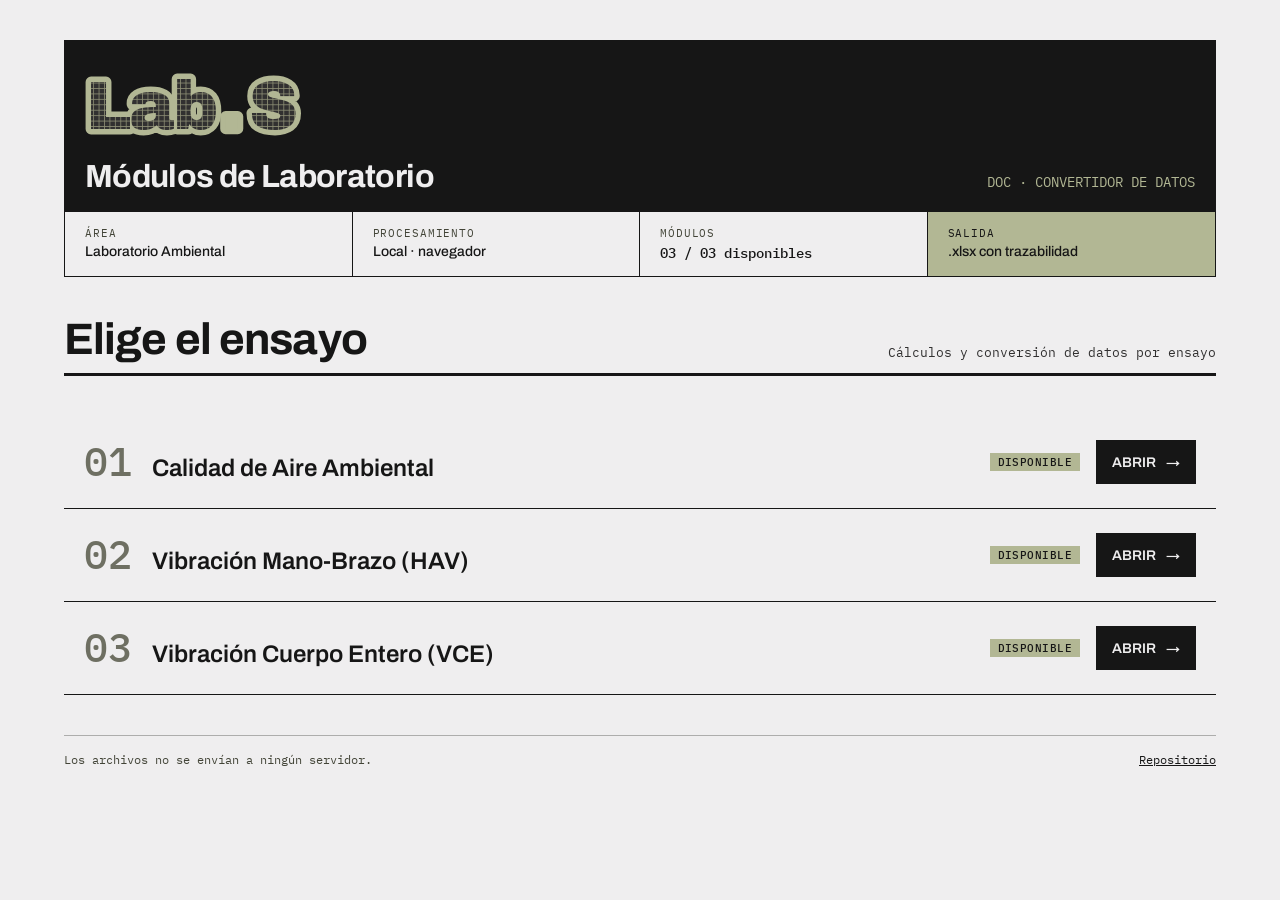
<file: index.html>
<!DOCTYPE html>
<html lang="es">
<head>
<meta charset="UTF-8">
<meta name="viewport" content="width=device-width, initial-scale=1.0">
<title>Módulos de Laboratorio · Convertidor de datos</title>
<link rel="stylesheet" href="assets/theme.css">
</head>
<body>

<div class="page page-wide">

  <header class="doc-header">
    <div class="doc-header-top has-logo">
      <!-- Logo "Lab.S": copia inline de assets/brand/labs-logo.svg (sin su bloque <style>, que acá
           lo da theme.css) para que use la fuente cargada y los tokens --logo-*. -->
      <svg class="doc-logo logo logo--negativo" viewBox="20 12 330 106" preserveAspectRatio="xMinYMid meet" role="img" aria-label="Lab.S">
        <defs>
          <pattern id="logo-malla" width="8" height="8" patternUnits="userSpaceOnUse">
            <rect width="8" height="8" fill="var(--logo-fill)"/>
            <path d="M0 0.6H8M0.6 0V8" stroke="var(--logo-mesh)" stroke-width="1.2"/>
          </pattern>
        </defs>
        <g class="logo-letras" fill="url(#logo-malla)" stroke="var(--logo-ink)">
          <text x="213" y="100" text-anchor="end">Lab</text>
          <text x="262" y="100">S</text>
        </g>
        <rect x="227" y="82" width="18" height="18" paint-order="stroke" fill="var(--logo-dot)"
              stroke="var(--logo-ink)" stroke-width="16" stroke-linejoin="round"/>
      </svg>
      <h1 class="doc-title">Módulos de Laboratorio</h1>
      <span class="doc-code">DOC · CONVERTIDOR DE DATOS</span>
    </div>
    <div class="doc-cell"><span class="lbl">Área</span><span class="doc-cell-value">Laboratorio Ambiental</span></div>
    <div class="doc-cell"><span class="lbl">Procesamiento</span><span class="doc-cell-value">Local · navegador</span></div>
    <div class="doc-cell"><span class="lbl">Módulos</span><span class="doc-cell-value" style="font-family:var(--font-mono)">03 / 03 disponibles</span></div>
    <div class="doc-cell is-sage"><span class="lbl">Salida</span><span class="doc-cell-value">.xlsx con trazabilidad</span></div>
  </header>

  <section class="home-title-row">
    <h2 class="home-title">Elige el ensayo</h2>
    <span class="home-subtitle">Cálculos y conversión de datos por ensayo</span>
  </section>

  <ol class="module-list">
    <li>
      <a class="module-link" href="modules/calidad-aire/index.html">
        <div class="module-main">
          <span class="module-num">01</span>
          <span class="module-name">Calidad de Aire Ambiental</span>
        </div>
        <div class="module-actions">
          <span class="chip-ok">Disponible</span>
          <span class="module-open">ABRIR <span aria-hidden="true">→</span></span>
        </div>
      </a>
    </li>
    <li>
      <a class="module-link" href="modules/vibracion-mano-brazo/index.html">
        <div class="module-main">
          <span class="module-num">02</span>
          <span class="module-name">Vibración Mano-Brazo (HAV)</span>
        </div>
        <div class="module-actions">
          <span class="chip-ok">Disponible</span>
          <span class="module-open">ABRIR <span aria-hidden="true">→</span></span>
        </div>
      </a>
    </li>
    <li>
      <a class="module-link" href="modules/vibracion-cuerpo-entero/index.html">
        <div class="module-main">
          <span class="module-num">03</span>
          <span class="module-name">Vibración Cuerpo Entero (VCE)</span>
        </div>
        <div class="module-actions">
          <span class="chip-ok">Disponible</span>
          <span class="module-open">ABRIR <span aria-hidden="true">→</span></span>
        </div>
      </a>
    </li>
  </ol>

  <footer class="page-footer">
    <span>Los archivos no se envían a ningún servidor.</span>
    <span><a href="https://github.com/Emg17031998/modulos-convertidor-datos">Repositorio</a></span>
  </footer>

</div>

</body>
</html>
</file>
<file: assets/theme.css>
/* Rediseño "Ficha técnica" (paleta oliva) — sistema visual compartido.
   Referencia: rediseno-ficha-tecnica/DESIGN_HANDOFF.md y design-reference/C2-Tokens.dc.html.
   Reglas: texto pequeño solo en --ink, --ink-2 u --olive-900; los rellenos --olive-500 y --sage
   llevan texto --ink; sin esquinas redondeadas, sin sombras, sin degradados. */

@import url('https://fonts.googleapis.com/css2?family=Archivo:wght@400;500;600;700&family=Archivo+Black&family=IBM+Plex+Mono:wght@400;500&display=swap');

:root{
  --bg:#EFEEEF;          /* fondo de página y campos */
  --ink:#161616;         /* texto, bordes, banda de encabezado, botón Calcular, avisos */
  --ink-2:#313030;       /* texto secundario y notas */
  --olive-900:#424437;   /* etiquetas pequeñas, botón Descargar */
  --olive-600:#6E6F62;   /* numerales grandes, borde de zona de carga (NO para texto < 24px) */
  --olive-500:#8D9075;   /* relleno del número de paso */
  --sage:#B2B794;        /* encabezado de tabla, estado OK / Cumple */
  --rule:#ADADAC;        /* líneas finas entre filas */
  --font-sans:"Archivo", system-ui, sans-serif;
  --font-mono:"IBM Plex Mono", ui-monospace, monospace;
  --border:1.5px solid var(--ink);
  /* Logo "Lab.S" (assets/brand/labs-logo.svg): variante principal; .logo--* la cambia. */
  --logo-ink:var(--ink);       /* contorno */
  --logo-mesh:var(--olive-500);/* malla milimetrada */
  --logo-dot:var(--sage);      /* punto */
  --logo-fill:var(--bg);       /* fondo del interior de las letras */
}

*{box-sizing:border-box;}
body{margin:0;background:var(--bg);color:var(--ink);font-family:var(--font-sans);}
a{color:var(--ink);}
a:hover{color:var(--olive-900);}
input[type=file]{display:none;}
[hidden]{display:none !important;}

/* ---------- Página y encabezado de documento ---------- */
.page{
  max-width:1040px;margin:0 auto;padding:32px 24px 64px;
  display:flex;flex-direction:column;gap:36px;
}
.page-wide{max-width:1200px;padding-top:40px;gap:40px;}

.back-link{
  font-family:var(--font-mono);font-size:13px;text-decoration:none;
  display:inline-flex;align-items:center;min-height:44px;align-self:flex-start;
}

/* 4 columnas fijas (Magnitud, Resolución, Norma, Salida): con auto-fit la fila de título de ancho
   completo impide que se colapsen las columnas vacías y queda un hueco a la derecha. */
.doc-header{border:var(--border);display:grid;grid-template-columns:repeat(4, 1fr);}
.doc-header-top{
  grid-column:1 / -1;background:var(--ink);color:var(--bg);padding:18px 20px;
  display:flex;flex-wrap:wrap;gap:12px;justify-content:space-between;align-items:baseline;
}
.doc-title{margin:0;font-size:32px;font-weight:700;letter-spacing:-.02em;line-height:1.1;color:var(--bg);}
.doc-code{font-family:var(--font-mono);font-size:14px;color:var(--sage);}
.doc-cell{padding:14px 20px;display:flex;flex-direction:column;gap:4px;border-right:1px solid var(--ink);}
.doc-cell:last-child{border-right:0;}
.doc-cell-value{font-size:14px;font-weight:500;}
.doc-cell.is-sage{background:var(--sage);}
.doc-cell.is-sage .lbl{color:var(--ink);}

/* Logo "Lab.S" (SVG inline, misma marca que assets/brand/labs-logo.svg). En la banda negra va
   arriba del título, en su propia fila. */
.logo--principal{--logo-ink:var(--ink);--logo-mesh:var(--olive-500);--logo-dot:var(--sage);--logo-fill:var(--bg);}
.logo--negativo{--logo-ink:var(--sage);--logo-mesh:var(--olive-500);--logo-dot:var(--sage);--logo-fill:var(--ink-2);}
.logo--plano{--logo-ink:var(--ink);--logo-mesh:var(--rule);--logo-dot:var(--ink);--logo-fill:#FFFFFF;}
.logo-letras{
  font-family:"Archivo Black", var(--font-sans);font-size:100px;letter-spacing:-3px;
  paint-order:stroke;stroke-width:16px;stroke-linejoin:round;
}
.doc-header-top.has-logo{padding-top:28px;}
.doc-logo{flex-basis:100%;display:block;height:72px;width:auto;max-width:100%;margin-bottom:6px;}

/* ---------- Tipografía de apoyo ---------- */
.lbl{
  font-family:var(--font-mono);font-size:11px;letter-spacing:.08em;text-transform:uppercase;
  color:var(--olive-900);
}
.note{margin:0;font-size:13px;color:var(--ink-2);line-height:1.55;}
.note-mono{margin:0;font-family:var(--font-mono);font-size:12px;color:var(--olive-900);line-height:1.6;}
/* Unidades dentro de textos en mayúsculas: text-transform convierte "µg/m³" en "ΜG/M³". */
.unit{text-transform:none;}

/* ---------- Pasos ---------- */
.step{display:flex;flex-direction:column;gap:16px;}
.step-content{display:flex;flex-direction:column;gap:16px;}
/* Paso aún no disponible (ej. sin archivo cargado): el JS agrega/quita .disabled. */
.disabled{opacity:.45;pointer-events:none;}
.sr-only{position:absolute;width:1px;height:1px;overflow:hidden;clip:rect(0 0 0 0);white-space:nowrap;}

/* Panel de lectura del archivo (hoja, encabezado, bloques detectados…); el JS agrega .on. */
.readout{
  display:none;border:var(--border);padding:12px 16px;font-family:var(--font-mono);
  font-size:12px;line-height:1.7;color:var(--ink-2);
}
.readout.on{display:block;}
.readout b{color:var(--ink);font-weight:500;}

/* Tabla de parámetros: casillas, nombre, unidad y peso molecular (filas generadas por el JS). */
input[type=checkbox]{width:18px;height:18px;accent-color:var(--olive-900);cursor:pointer;}
.pname{font-weight:500;}
.punit{color:var(--olive-900);}
.pm-input{
  width:90px;min-height:36px;padding:0 8px;border:var(--border);border-radius:0;background:transparent;
  font-family:var(--font-mono);font-size:13px;color:var(--ink);text-align:right;
}
.pm-input:disabled{border-style:dashed;border-color:var(--olive-600);color:var(--olive-900);}
table.data tr.avg td{background:var(--sage);font-weight:500;}
.step-title{
  margin:0;font-size:20px;font-weight:700;letter-spacing:.01em;text-transform:uppercase;
  border-bottom:3px solid var(--ink);padding-bottom:8px;display:flex;gap:14px;align-items:center;
}
.step-num{
  font-family:var(--font-mono);font-weight:500;font-size:14px;letter-spacing:0;
  background:var(--olive-500);color:var(--ink);padding:2px 8px;
}

/* ---------- Campos ---------- */
.field{display:flex;flex-direction:column;gap:6px;}
.field label{
  font-family:var(--font-mono);font-size:11px;letter-spacing:.08em;text-transform:uppercase;
  color:var(--olive-900);
}
.input,
.field input[type=text], .field input[type=number], .field select{
  min-height:44px;padding:0 12px;border:var(--border);border-radius:0;background:transparent;
  font-family:var(--font-mono);font-size:15px;color:var(--ink);
}
.input:focus, .field input:focus, .field select:focus{outline:2px solid var(--olive-500);outline-offset:1px;}
.field-row{display:flex;flex-wrap:wrap;gap:16px;align-items:flex-end;}
.form-grid{display:grid;grid-template-columns:1fr 1fr;gap:14px 16px;}
.form-grid .field input{width:100%;min-width:0;}

/* ---------- Botones ---------- */
.btn, .btn-primary, .btn-secondary{
  min-height:44px;padding:0 24px;border-radius:0;cursor:pointer;
  font-family:var(--font-sans);font-size:14px;font-weight:600;
}
.btn{background:var(--ink);color:var(--bg);border:0;letter-spacing:.04em;text-transform:uppercase;}
.btn-primary{background:var(--olive-900);color:var(--bg);border:0;}
.btn-secondary{background:transparent;color:var(--ink);border:var(--border);font-weight:500;}
.btn:hover:not(:disabled){background:var(--ink-2);}
.btn-primary:hover:not(:disabled){background:var(--ink);}
.btn-secondary:hover:not(:disabled){background:var(--sage);}
.btn:disabled, .btn-primary:disabled, .btn-secondary:disabled{
  background:transparent;color:var(--ink-2);border:1.5px dashed var(--olive-600);cursor:not-allowed;
}
.actions{display:flex;flex-wrap:wrap;gap:12px;align-items:center;}
/* Fila de la "Memoria de cálculo" bajo el encabezado del documento, alineada a la derecha. */
.actions-memoria{justify-content:flex-end;margin:-8px 0 24px;}

/* ---------- Toggle segmentado (ej. Promedio / RMS) — la opción activa lleva .active ---------- */
.segmented{display:flex;border:var(--border);}
.segmented-btn{
  flex:1;min-height:44px;padding:0 16px;border:0;border-radius:0;background:transparent;color:var(--ink);
  font-family:var(--font-mono);font-size:12px;letter-spacing:.05em;text-transform:uppercase;cursor:pointer;
}
.segmented-btn + .segmented-btn{border-left:1px solid var(--ink);}
.segmented-btn.active{background:var(--ink);color:var(--bg);cursor:default;}
.segmented-btn:hover:not(.active){background:var(--sage);}

/* Ícono de información con tooltip (title). */
.info-icon{
  display:inline-flex;align-items:center;justify-content:center;width:16px;height:16px;
  border:1px solid var(--olive-900);color:var(--olive-900);font-family:var(--font-mono);
  font-size:10px;font-style:italic;text-transform:none;letter-spacing:0;cursor:help;
}

/* ---------- Zona de carga ---------- */
.dropzone{
  border:1.5px dashed var(--olive-600);padding:18px 16px;text-align:center;cursor:pointer;
  font-size:14px;transition:background .15s;
}
.dropzone:hover, .dropzone.drag{background:#E3E3DD;}
.dropzone .fname{font-family:var(--font-mono);font-size:12px;color:var(--olive-900);margin-top:6px;word-break:break-word;}
/* Zona de carga grande con ícono de subida (un solo archivo por módulo). */
.dropzone-lg{
  min-height:112px;display:flex;flex-direction:column;gap:6px;align-items:center;justify-content:center;
  font-weight:500;
}
.dropzone-lg .fname{margin-top:0;font-weight:400;}

/* Grupo de campos con leyenda (ej. "MEDICIÓN", "ÁREA Y EXPOSICIÓN"). */
.fieldset{
  margin:0;border:var(--border);padding:16px 18px 18px;display:grid;gap:14px;
  grid-template-columns:repeat(auto-fit, minmax(200px, 1fr));min-width:0;
}
.fieldset legend{font-family:var(--font-mono);font-size:12px;letter-spacing:.08em;padding:0 8px;}

/* ---------- Tablas ---------- */
.table-wrap{overflow-x:auto;}
table.data{width:100%;border-collapse:collapse;}
table.data th{
  /* Sin text-transform: los encabezados que arma el JS llevan unidades ("m/s²", "µg/m³") que en
     mayúsculas se leen mal ("M/S²", "ΜG/M³"). */
  padding:10px 12px;text-align:right;font-family:var(--font-mono);font-weight:500;font-size:11px;
  letter-spacing:.03em;background:var(--sage);color:var(--ink);
  border-bottom:1.5px solid var(--ink);white-space:nowrap;
}
table.data td{
  padding:9px 12px;text-align:right;font-family:var(--font-mono);font-size:13px;
  border-bottom:1px solid var(--rule);color:var(--ink);white-space:nowrap;
}
table.data th:first-child, table.data td:first-child{text-align:left;}
.table-caption{margin:0 0 8px;font-family:var(--font-mono);font-size:12px;color:var(--ink-2);}

/* ---------- Fórmula ---------- */
.formula-grid{display:grid;grid-template-columns:repeat(auto-fit, minmax(260px, 1fr));gap:16px;}
.formula{
  border:var(--border);padding:14px 16px;display:flex;justify-content:space-between;gap:12px;
  align-items:baseline;font-family:var(--font-mono);font-size:15px;
}

/* ---------- Chips de estado ---------- */
.chip-ok, .chip-warn, .chip-pending,
.status-ok, .status-bad{
  display:inline-block;font-family:var(--font-mono);font-size:11px;letter-spacing:.04em;
  text-transform:uppercase;padding:2px 8px;font-weight:500;
}
.chip-ok, .status-ok{background:var(--sage);color:var(--ink);}
.chip-warn, .status-bad{background:var(--ink);color:var(--bg);}
.chip-pending{border:1px dashed var(--olive-600);color:var(--olive-900);padding:1px 7px;}
.legend{display:flex;flex-wrap:wrap;gap:20px;font-family:var(--font-mono);font-size:12px;color:var(--ink-2);}
.legend span{display:flex;gap:8px;align-items:center;}

/* ---------- Avisos ---------- */
/* .alert / .notice-warn: barra negra con "!" en chip sage. El JS de los módulos muestra/oculta
   estos avisos con style.display o asignando texto; se ocultan solos si quedan vacíos. */
.alert, .notice-warn{
  background:var(--ink);color:var(--bg);padding:12px 16px 12px 46px;font-size:13px;line-height:1.5;
  position:relative;margin:0;
}
.alert::before, .notice-warn::before{
  content:"!";position:absolute;left:16px;top:12px;font-family:var(--font-mono);font-weight:500;
  background:var(--sage);color:var(--ink);padding:0 8px;
}
.notice-warn:empty{display:none;}
.err{margin:0;font-size:13px;font-weight:600;color:var(--ink);}
.err:not(:empty)::before{content:"✕ ";font-family:var(--font-mono);}

/* ---------- Pestañas ---------- */
.tabs{display:flex;border-bottom:1.5px solid var(--ink);}
.tab{
  min-height:44px;padding:0 18px;background:transparent;color:var(--ink);border:0;cursor:pointer;
  font-family:var(--font-mono);font-size:12px;letter-spacing:.05em;text-transform:uppercase;
}
.tab[aria-selected="true"]{background:var(--ink);color:var(--bg);}
.tab-empty{margin:0;padding:16px 0;font-family:var(--font-mono);font-size:12px;color:var(--olive-900);}

/* ---------- Celdas de datos (fichas de resultado / hojas del reporte) ---------- */
.cell-grid{display:grid;grid-template-columns:repeat(auto-fit, minmax(200px, 1fr));border:var(--border);}
.cell{padding:14px 20px;display:flex;flex-direction:column;gap:4px;border-right:1px solid var(--ink);}
.cell:last-child{border-right:0;}
.cell-value{font-size:14px;font-weight:500;}

/* ---------- Lista de archivos detectados (generada por el JS de Mano-Brazo) ---------- */
.file-axis-list{display:flex;flex-direction:column;}
.file-axis-card{padding:10px 14px;border-bottom:1px solid var(--rule);font-family:var(--font-mono);font-size:12px;}
.file-axis-name{font-size:12.5px;font-weight:500;margin-bottom:4px;word-break:break-word;}
.file-axis-row{display:flex;align-items:center;gap:8px;flex-wrap:wrap;color:var(--ink-2);padding:2px 0;}
.file-axis-row .axis-icon{flex:0 0 auto;}
.file-axis-row.warn{color:var(--ink);font-weight:500;}
.file-axis-row.warn .axis-icon{background:var(--ink);color:var(--bg);padding:0 6px;}
.axis-manual-select{
  min-height:36px;padding:0 8px;border:var(--border);border-radius:0;background:transparent;
  font-family:var(--font-mono);font-size:12px;color:var(--ink);
}

/* ---------- Panel de diagnóstico (?debug=1) ---------- */
.debug-panel{border:1.5px dashed var(--olive-600);padding:10px 14px;}
.debug-panel summary{cursor:pointer;font-family:var(--font-mono);font-size:12px;font-weight:500;}
.debug-panel[open] summary{margin-bottom:10px;}
table.debug-table{border-collapse:collapse;width:100%;font-size:11px;font-family:var(--font-mono);margin-top:8px;}
table.debug-table th{text-align:left;background:var(--sage);padding:5px 8px;border-bottom:1.5px solid var(--ink);white-space:nowrap;}
table.debug-table td{padding:5px 8px;border-bottom:1px solid var(--rule);vertical-align:top;}

/* ---------- Pie de página ---------- */
.page-footer{
  display:flex;flex-wrap:wrap;gap:16px;justify-content:space-between;
  font-family:var(--font-mono);font-size:12px;color:var(--olive-900);
  border-top:1px solid var(--rule);padding-top:16px;
}

/* ---------- Portada ---------- */
.home-title-row{
  display:flex;flex-wrap:wrap;justify-content:space-between;align-items:flex-end;gap:16px;
  border-bottom:3px solid var(--ink);padding-bottom:12px;
}
.home-title{margin:0;font-size:44px;font-weight:700;letter-spacing:-.02em;line-height:1;}
.home-subtitle{font-family:var(--font-mono);font-size:13px;color:var(--ink-2);}
.module-list{list-style:none;margin:0;padding:0;display:flex;flex-direction:column;}
.module-list li{border-bottom:1px solid var(--ink);}
/* Fila de módulo: número + título a la izquierda, estado + ABRIR a la derecha. Un módulo disponible
   es un <a class="module-link" href>; uno no disponible (ej. "Próximamente") va como
   <div class="module-link"> con .chip-pending, sin .module-open, y no se invierte ni es clicable. */
.module-link{
  text-decoration:none;color:var(--ink);display:flex;flex-wrap:wrap;align-items:center;
  justify-content:space-between;gap:16px 24px;padding:24px 20px;
}
.module-main{display:flex;gap:20px;align-items:baseline;flex:1 1 280px;min-width:0;}
.module-num{font-family:var(--font-mono);font-size:40px;font-weight:500;color:var(--olive-600);line-height:1;}
.module-name{font-size:24px;font-weight:600;line-height:1.15;}
.module-actions{display:flex;align-items:center;gap:16px;margin-left:auto;}
.module-open{
  font-size:14px;font-weight:600;display:flex;gap:10px;align-items:center;min-height:44px;
  padding:0 16px;background:var(--ink);color:var(--bg);
}
/* Hover / foco de teclado: la fila disponible invierte sus colores (solo fondo y color, sin tocar
   bordes ni padding). .chip-ok (--sage con texto --ink) ya contrasta sobre --ink, queda igual. */
a.module-link[href], a.module-link[href] .module-num, a.module-link[href] .module-open{
  transition:background-color .18s ease, color .18s ease;
}
a.module-link[href]{cursor:pointer;}
a.module-link[href]:hover, a.module-link[href]:focus-visible{background:var(--ink);color:var(--bg);}
a.module-link[href]:hover .module-num, a.module-link[href]:focus-visible .module-num{color:var(--bg);}
a.module-link[href]:hover .module-open, a.module-link[href]:focus-visible .module-open{background:var(--bg);color:var(--ink);}
a.module-link[href]:focus-visible{outline:3px solid var(--olive-500);outline-offset:2px;}

/* ---------- Teléfono ---------- */
@media (max-width:640px){
  .page{padding:20px 16px 48px;gap:28px;}
  .doc-title{font-size:26px;}
  .doc-header-top.has-logo{padding-top:22px;}
  .doc-logo{height:44px;}
  .doc-header{grid-template-columns:1fr;}
  .doc-cell{border-right:0;border-bottom:1px solid var(--ink);}
  .doc-cell:last-child{border-bottom:0;}
  .cell{border-right:0;border-bottom:1px solid var(--ink);}
  .cell:last-child{border-bottom:0;}
  .form-grid{grid-template-columns:1fr;}
  .home-title{font-size:34px;}
  .module-link{padding:20px 16px;}
  .module-num{font-size:32px;}
  .module-name{font-size:20px;}
}
</file>
